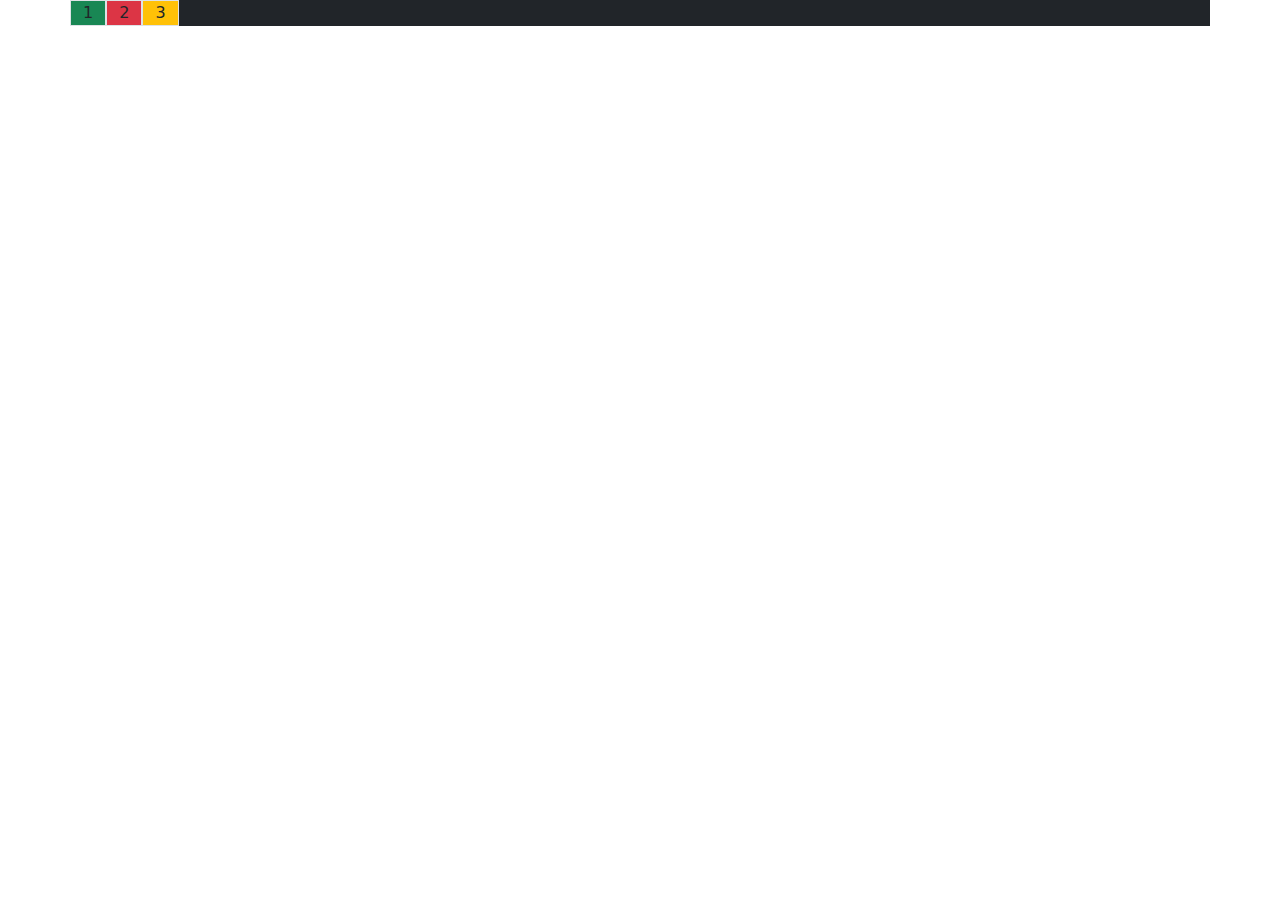
<file: bootstrap/index.html>
<!DOCTYPE html>
<html lang="en">
<head>
    <meta charset="UTF-8">
    <meta name="viewport" content="width=device-width, initial-scale=1.0">
    <title>bootstrap test</title>
    <link href="https://cdn.jsdelivr.net/npm/bootstrap@5.3.3/dist/css/bootstrap.min.css" rel="stylesheet" integrity="sha384-QWTKZyjpPEjISv5WaRU9OFeRpok6YctnYmDr5pNlyT2bRjXh0JMhjY6hW+ALEwIH" crossorigin="anonymous">
</head>
<body>
    <div class="container">
        <div class="row bg-dark">
            <div class="col-6 col-sm-auto border bg-success">1</div>
            <div class="col-auto border bg-danger">2</div>
            <div class="col-auto border bg-warning">3</div>
        </div>
    </div>

    <!--
            <div class="col-4 border">4</div>
            <div class="col-5 border">5</div>
            <div class="col-6 border">6</div>
            <div class="col-7 border">7</div>
            <div class="col-8 border">8</div>
            <div class="col-9 border">9</div>
            <div class="col-10 border">10</div>
            <div class="col-11 border">11</div>
            <div class="col-12 border">12</div>
    -->



    <script src="https://cdn.jsdelivr.net/npm/bootstrap@5.3.3/dist/js/bootstrap.bundle.min.js" integrity="sha384-YvpcrYf0tY3lHB60NNkmXc5s9fDVZLESaAA55NDzOxhy9GkcIdslK1eN7N6jIeHz" crossorigin="anonymous"></script>

</body>
</html>
</file>
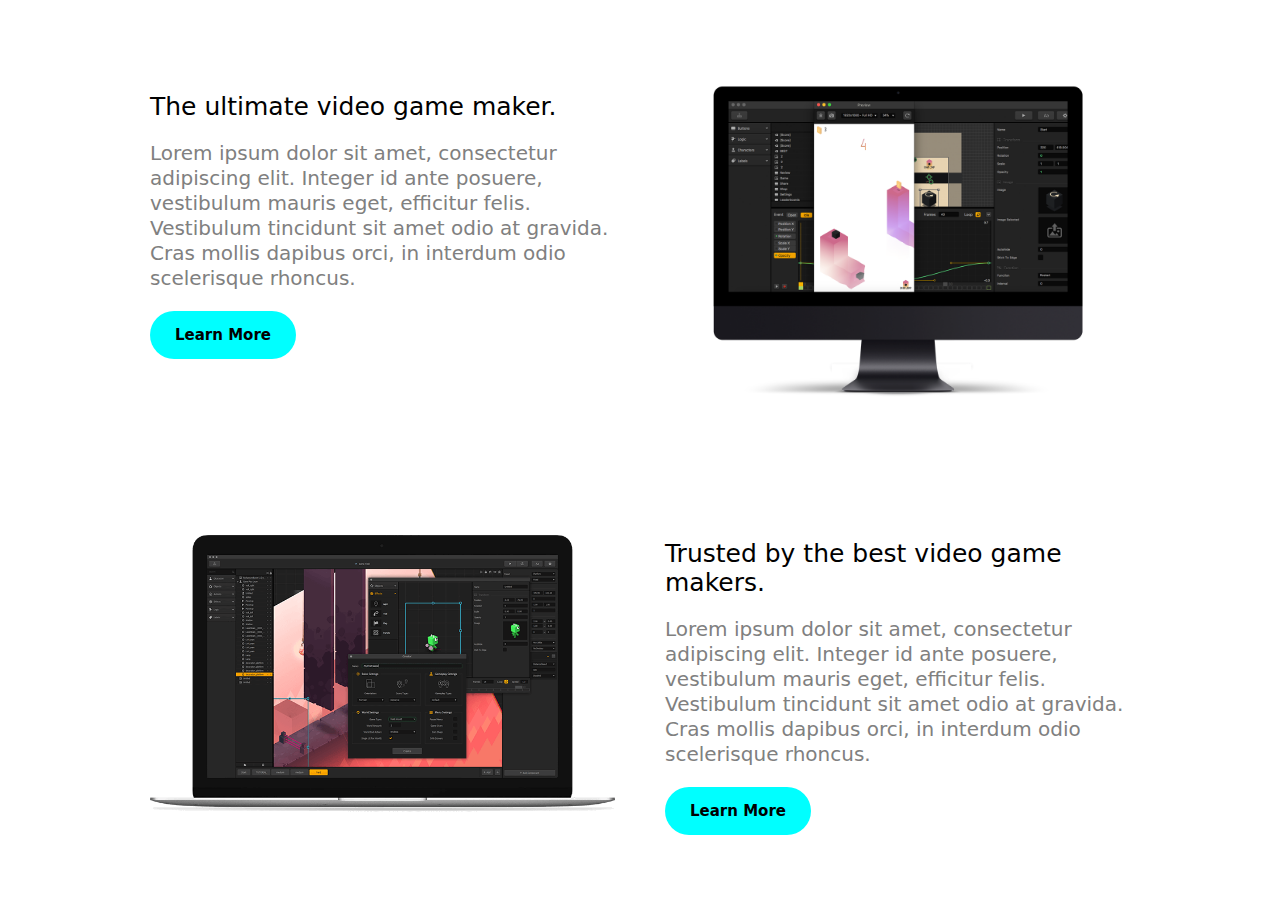
<file: ejercicio-de-clase#2/index.html>
<!DOCTYPE html>
<html lang="en">
<head>
    <meta charset="UTF-8">
    <meta name="viewport" content="width=device-width, initial-scale=1.0">
    <link rel="stylesheet" href="./css/index.css">
    <title>Opcion 6</title>
</head>
<body>
    
    <main class="main">

        <div class="main__card-container">

            <div class="main__img-container">
                <img class="main__img" src="./images/img1.png" alt="mac">
            </div>
            
            <div class="main__text-container">
                <h3 class="main__title">The ultimate video game maker.</h3>
                <p class="main_paragraph">Lorem ipsum dolor sit amet, consectetur adipiscing elit. Integer id ante posuere, vestibulum mauris eget, efficitur felis. Vestibulum tincidunt sit amet odio at gravida. Cras mollis dapibus orci, in interdum odio scelerisque rhoncus.</p>
                <button class="main__button">Learn More</button>
            </div>

        </div>

        <div class="main__card-container">
            <div class="main__img-container">
                <img class="main__img" src="./images/img2.png" alt="macbook">
            </div>

            <div class="main__text-container">
                <h3 class="main__title">Trusted by the best video game makers.</h3>
                <p class="main_paragraph">Lorem ipsum dolor sit amet, consectetur adipiscing elit. Integer id ante posuere, vestibulum mauris eget, efficitur felis. Vestibulum tincidunt sit amet odio at gravida. Cras mollis dapibus orci, in interdum odio scelerisque rhoncus.</p>
                <button class="main__button">Learn More</button>
            </div>

        </div>
    </main>

</body>
</html>
</file>
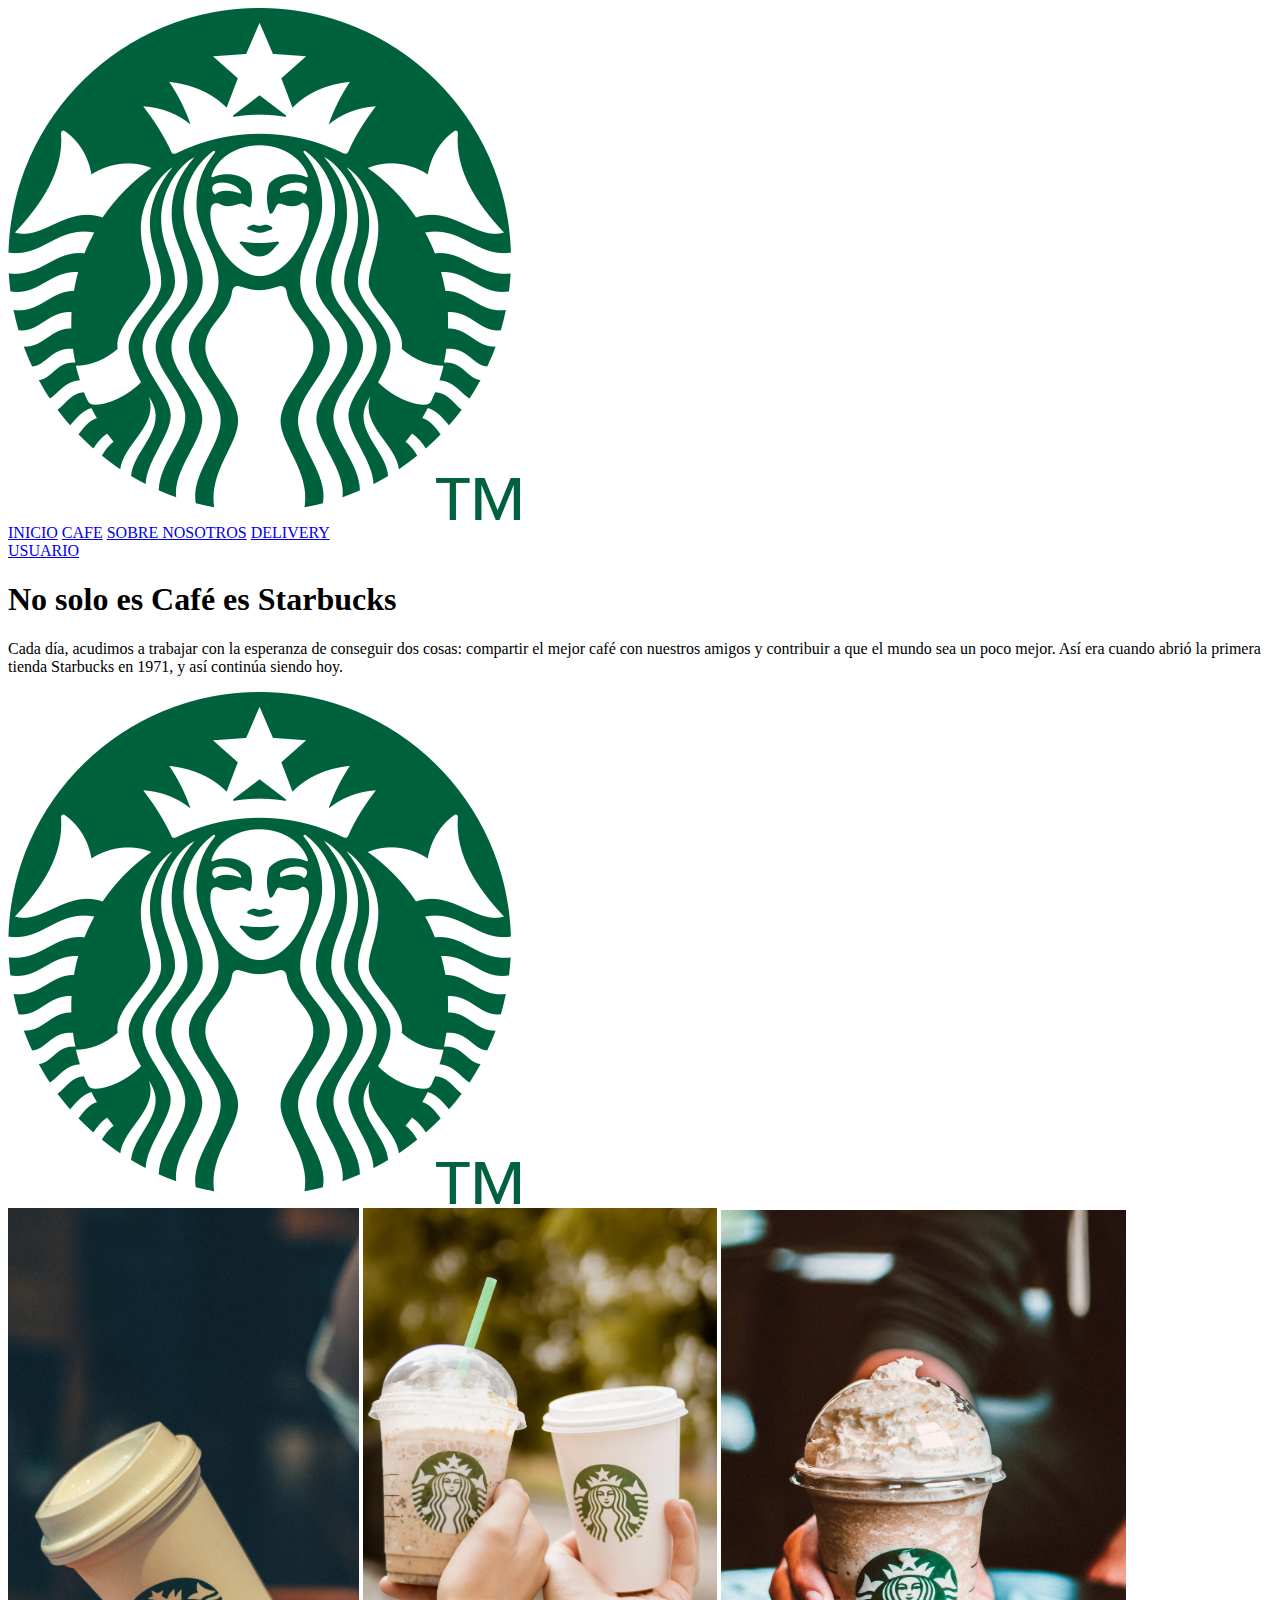
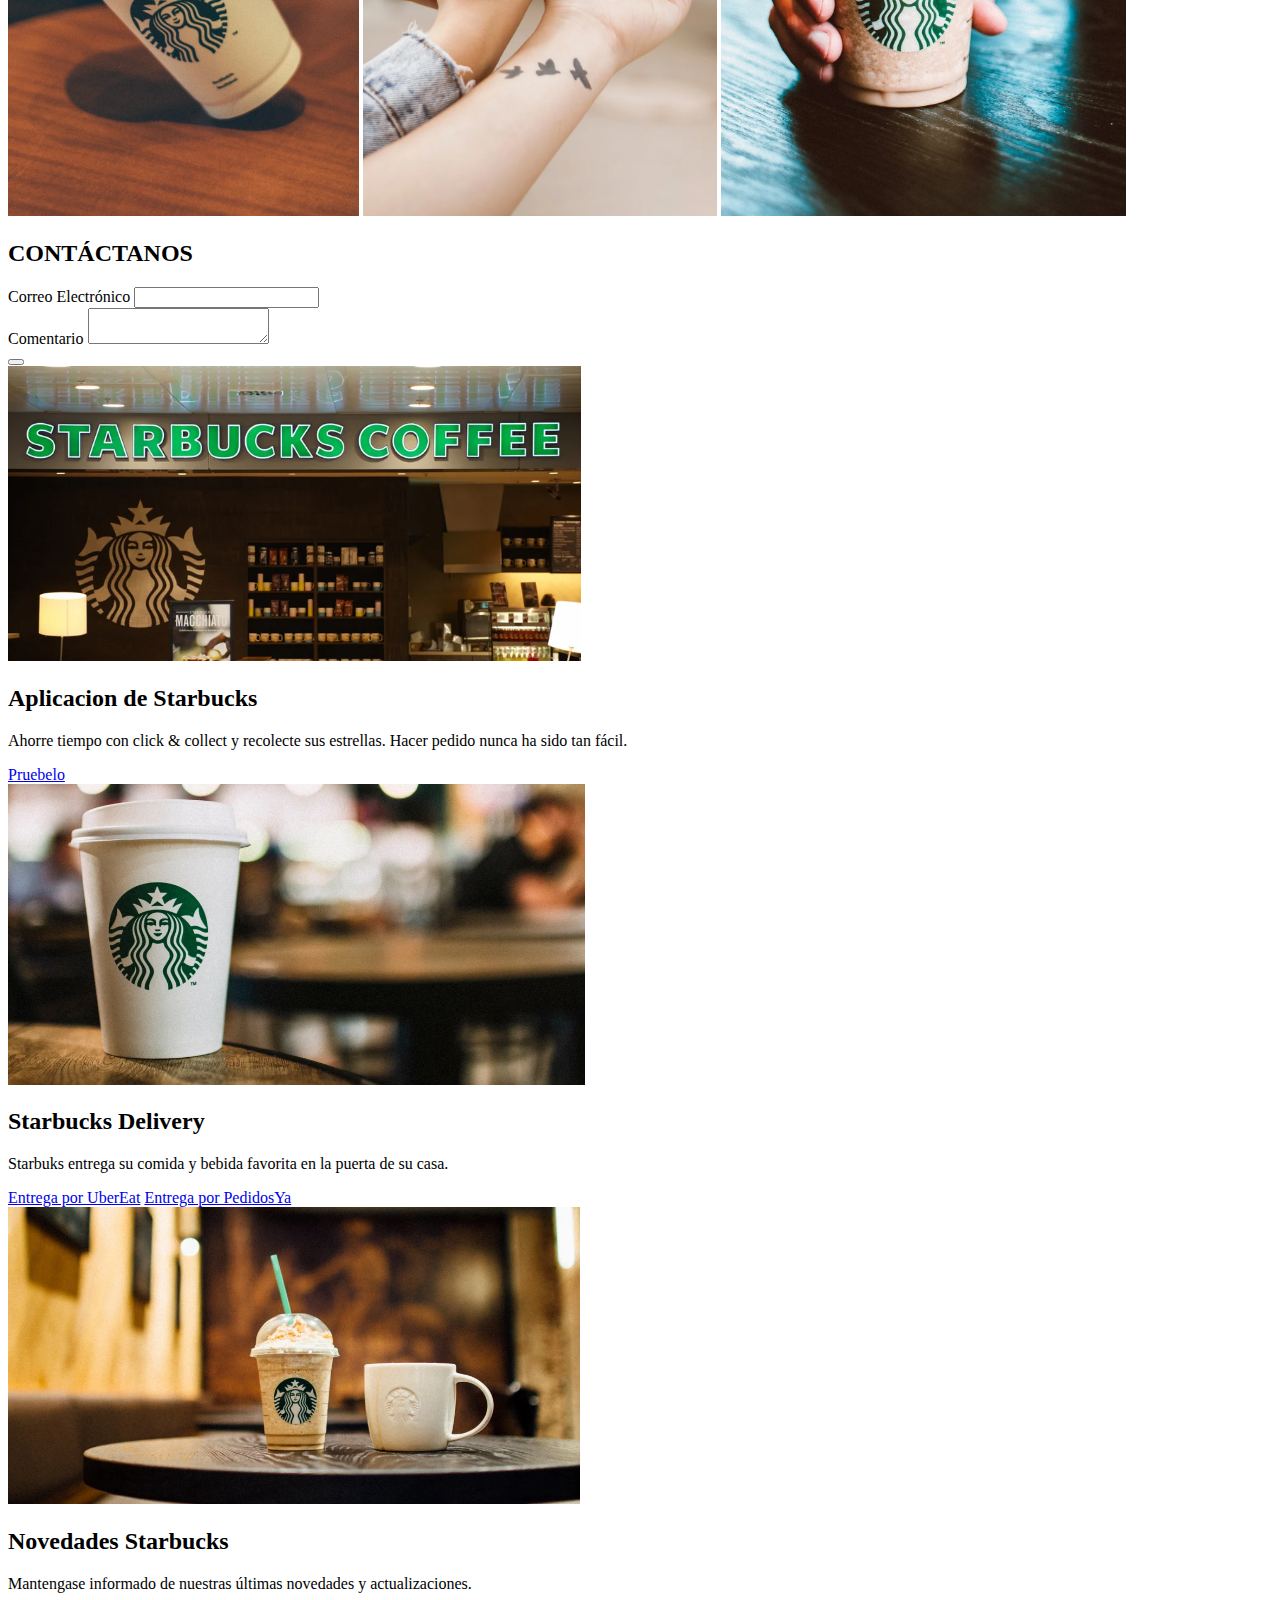
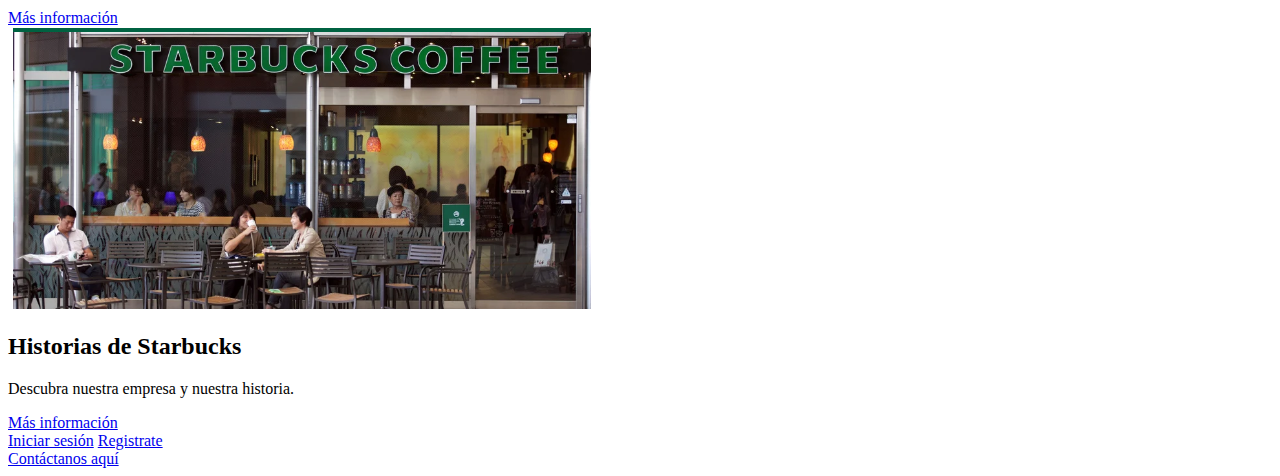
<file: starbucks_1/index.html>
<!DOCTYPE html>
<html lang="en">
<head>
    <meta charset="UTF-8">
    <meta name="viewport" content="width=device-width, initial-scale=1.0">
    <meta name="author" content="Andrea Benitez">
    <title>Starbucks</title>
</head>
<body>
    <!--HEADER BLOCK-->
    <header class="header">

        <div class="header__container-img">
            <img class="header__logo" src="./images/logo.png" alt="logo">
        </div>

        <div class="header__container-links">
            <a class="header__link" href="#">INICIO</a>
            <a class="header__link" href="#">CAFE</a>
            <a class="header__link" href="#">SOBRE NOSOTROS</a>
            <a class="header__link" href="#">DELIVERY</a>
        </div>

        <div class="header__container-user">
            <a class="header__user-link" href="#">USUARIO</a>
        </div>

    </header>

    <!--MAIN BLOCK-->
    <main class="main">

        <div class="main__container-text">
            <h1 class="main__title">No solo es Café es <span id="title_green-letter">Starbucks</span></h1>
            <p class="main__paragraph"> Cada día, acudimos a trabajar con la esperanza de conseguir dos cosas: compartir el mejor café con nuestros amigos y contribuir a que el mundo sea un poco mejor. Así era cuando abrió la primera tienda Starbucks en 1971, y así continúa siendo hoy. </p>
        </div>

        <div class="main__container-img">
            <img class="main__logo" src="./images/logo.png" alt="logo">
        </div>

    </main>
    
    <!--GALLERY BLOCK-->
    <section class="gallery">
        <img class="gallery__img" src="./images/gallery-1.png" alt="img1">
        <img class="gallery__img" src="./images/gallery-2.png" alt="img2">
        <img class="gallery__img" src="./images/gallery-3.png" alt="img3">
    </section>


    <!--CONTACT BLOCK-->
    <section class="contactus">
        <h2 class="contactus_title">CONTÁCTANOS</h2>
        <form class="contactus_form">
            <div class="contactus_container-inputs">
                <label class="contactus_label">Correo Electrónico</label>
                <input class="contactus_input" type="email" required>
            </div>
            <div class="contactus_container-coment"> 
                <label class="contactus_label">Comentario</label>
                <textarea class="contactus_textarea" required></textarea>
            </div>

            <button class="contactus_button" type="submit"></button>
        </form>
    </section>


    <!--CARDS BLOCK-->
    <section id="cards">

        <article class="cards__article">

            <img class="cards__img" src="./images/card-1.png" alt="card1">
            <h2 class="cards__title">Aplicacion de Starbucks</h2>
            <p class="cards__paragraph">Ahorre tiempo con click & collect y recolecte sus estrellas.
                Hacer pedido nunca ha sido tan fácil.</p>
            <a class="cards__link" href="#">Pruebelo</a>

        </article>
        
        <article class="cards__article">
            <img class="cards__img" src="./images/card-2.png" alt="card2">
            <h2 class="cards__title">Starbucks Delivery</h2>
            <p class="cards__paragraph">Starbuks entrega su comida y bebida favorita en la puerta de su casa.</p>
            <a class="cards__link" href="#">Entrega por UberEat</a>
            <a class="cards__link" href="#">Entrega por PedidosYa</a>
        </article>

        <article class="cards__article">
            <img class="cards__img" src="./images/card-3.png" alt="card3">
            <h2 class="cards__title">Novedades Starbucks</h2>
            <p class="cards__paragraph">Mantengase informado de nuestras últimas novedades y actualizaciones.</p>
            <a class="cards__link" href="#">Más información</a>
        </article>

        <article class="cards__article">
            <img class="cards__img" src="./images/card-4.png" alt="card4">
            <h2 class="cards__title">Historias de Starbucks</h2>
            <p class="cards__paragraph">Descubra nuestra empresa y nuestra historia.</p>
            <a class="cards__link" href="#">Más información</a>
        </article>
    </section>

    <!--FOOTER BLOCK-->
    <footer class="footer">

        <div class="footer__container-loginup">
            <a class="footer__link" href="#">Iniciar sesión</a>
            <a class="footer__link" href="#">Registrate</a>
        </div>

        <div class="footer__container-icons">
            <a class="footer__link_icon" href="#"></a>
            <a class="footer__link_icon" href="#"></a>
            <a class="footer__link_icon" href="#"></a>
        </div>

        <div class="footer__container-contact">
            <a class="footer__link_contact" href="#">Contáctanos aquí</a>
        </div>
    </footer>
    
</body>
</html>
</file>
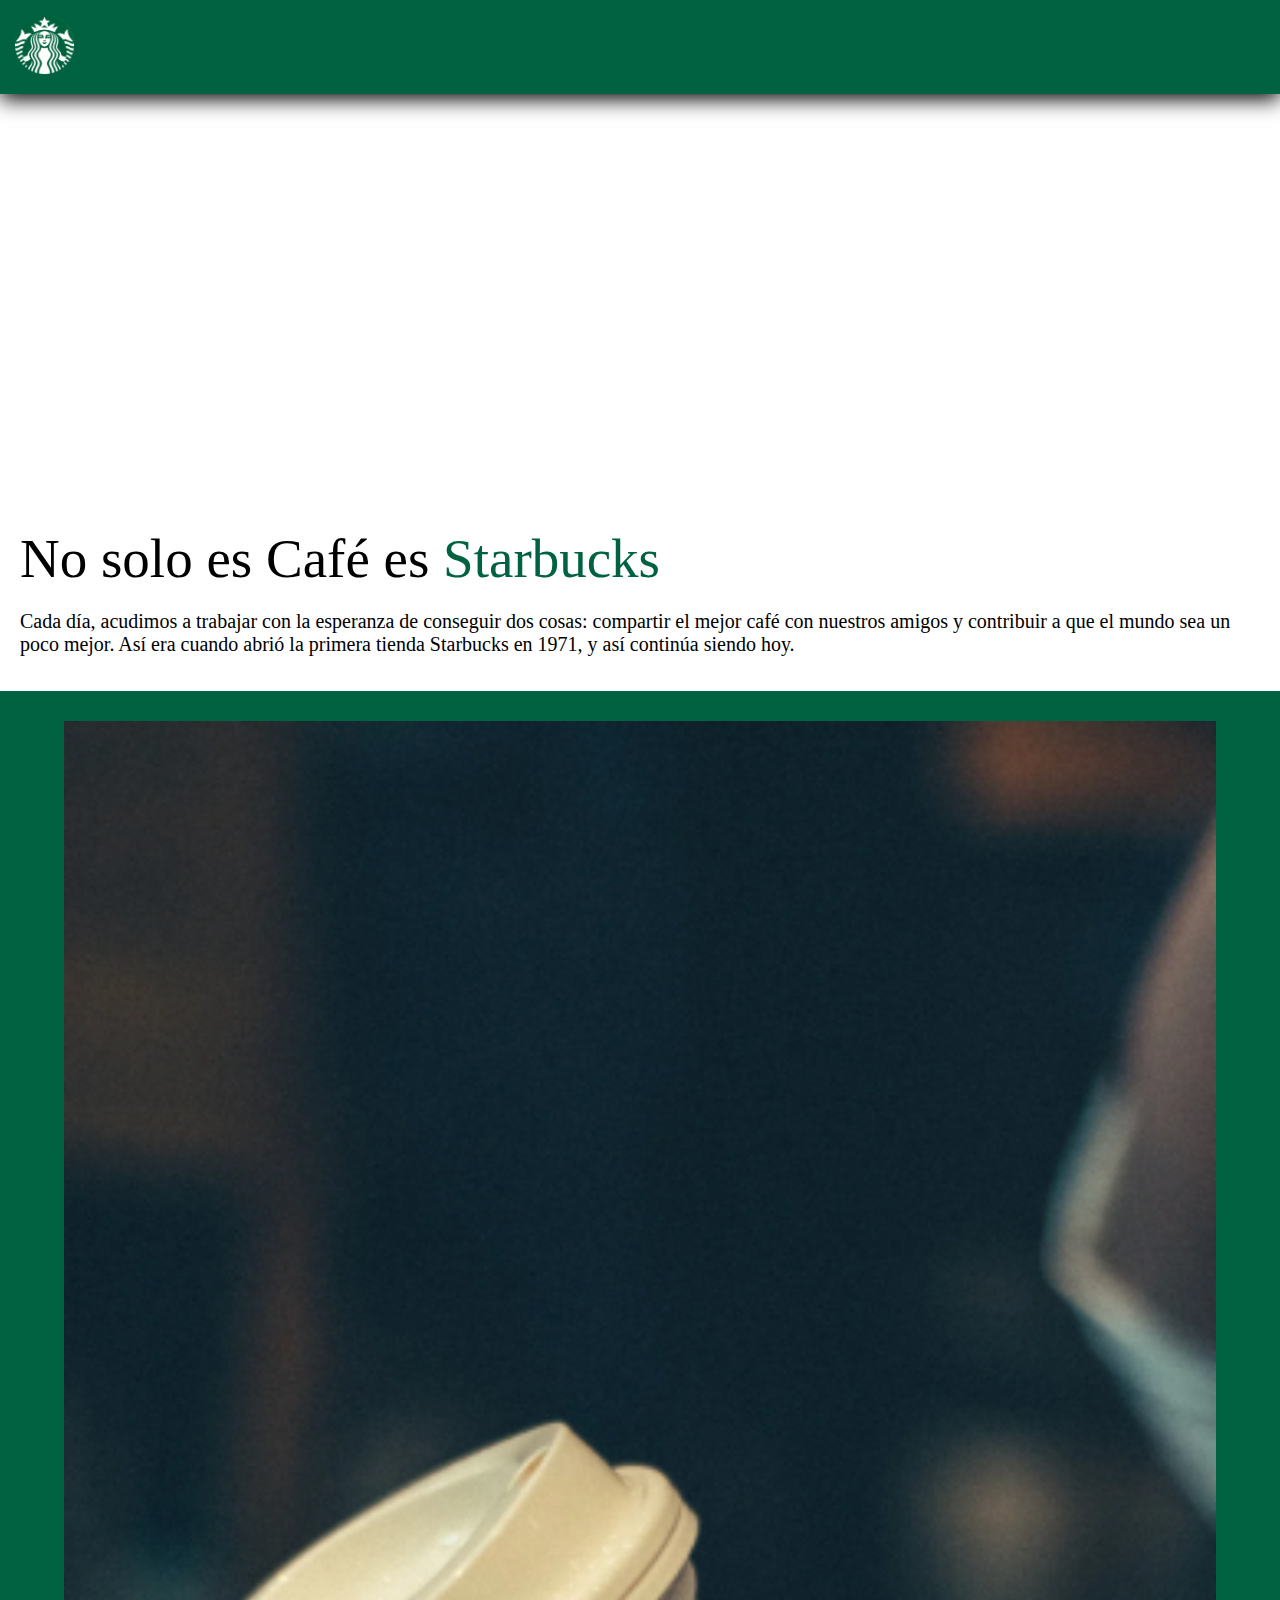
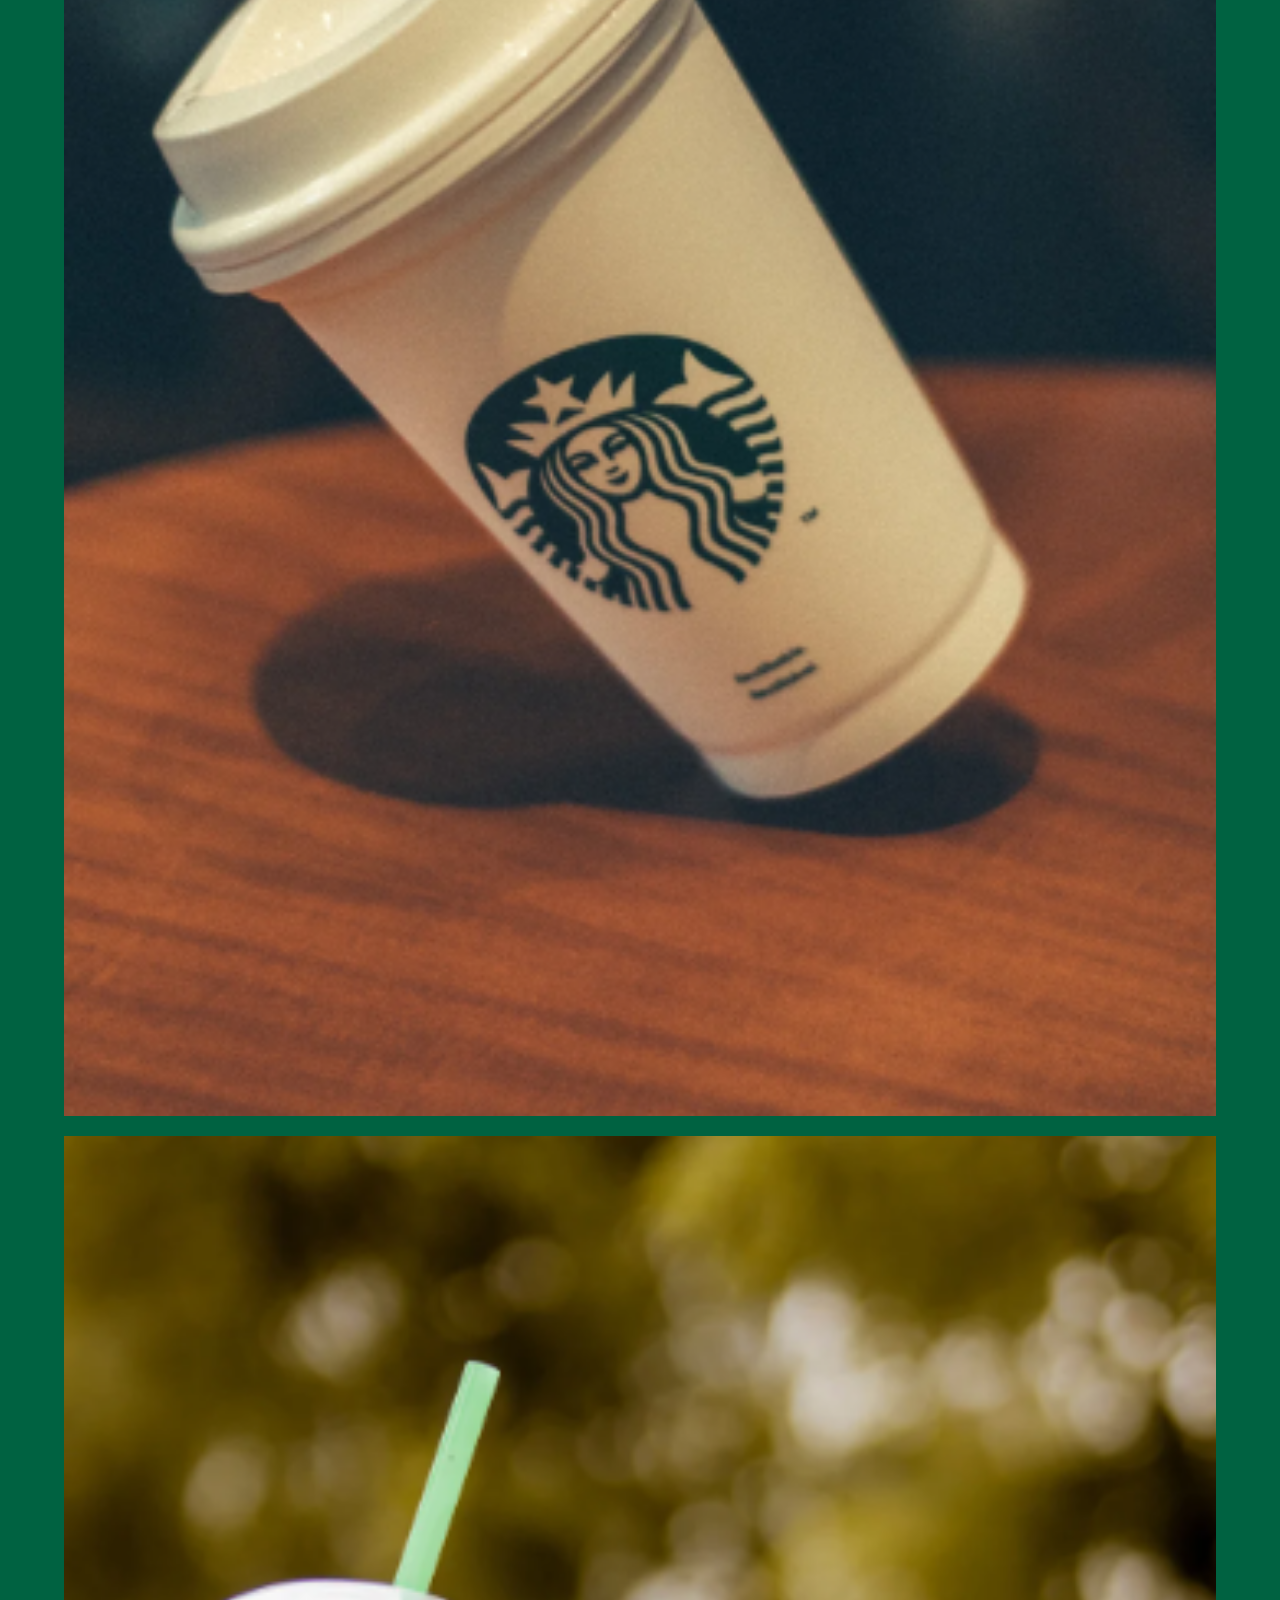
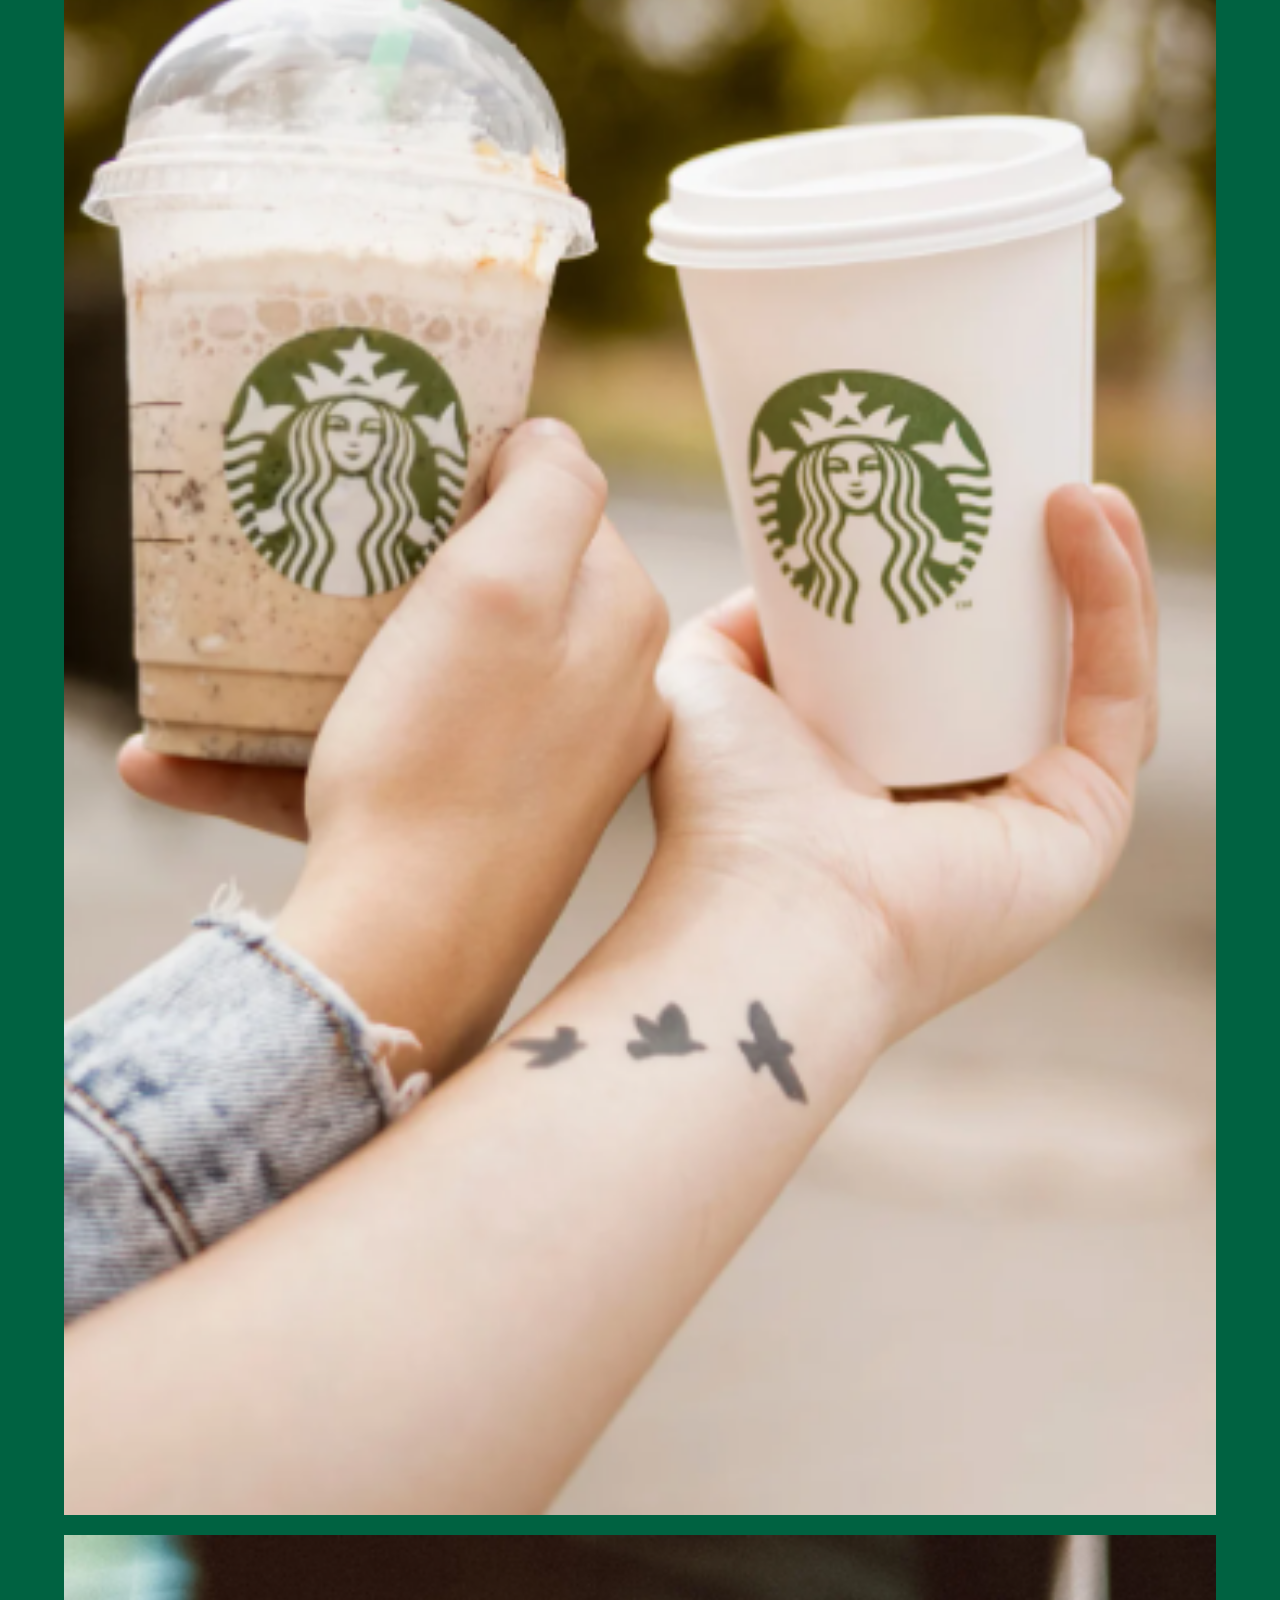
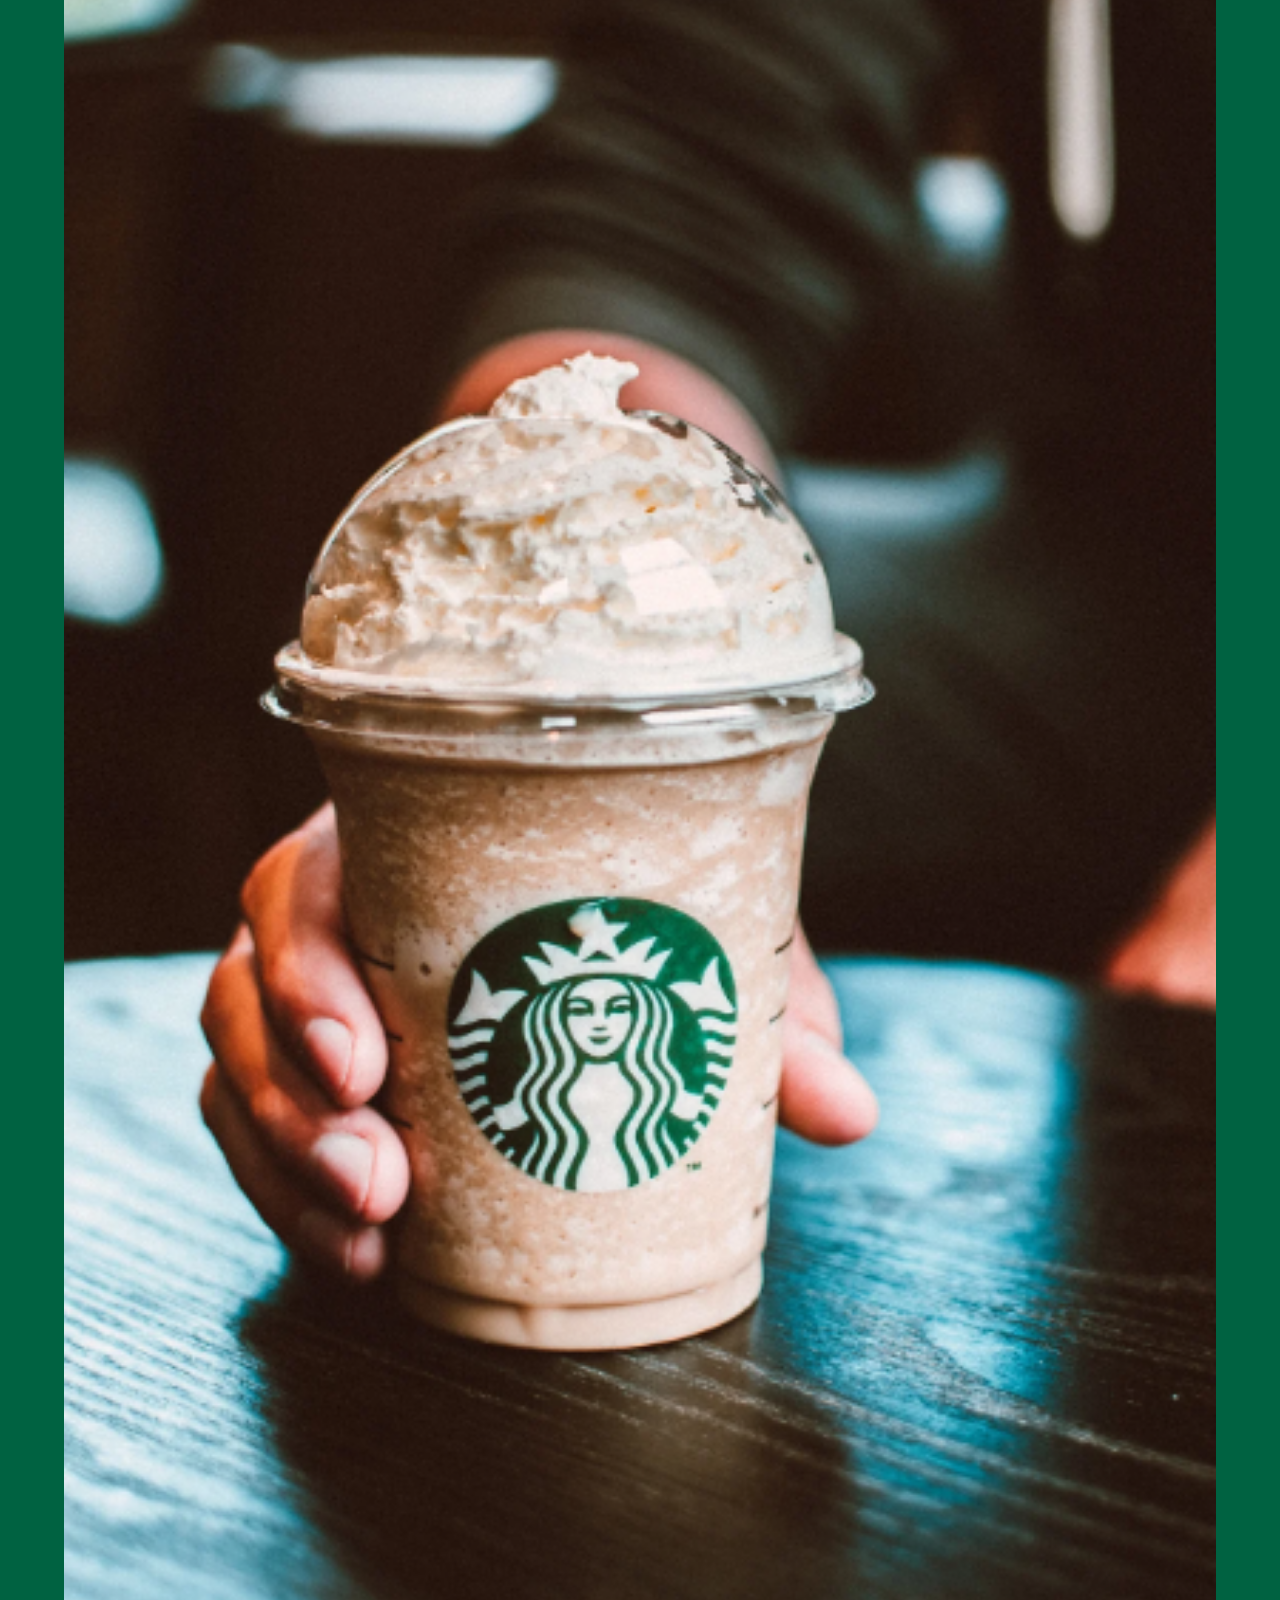
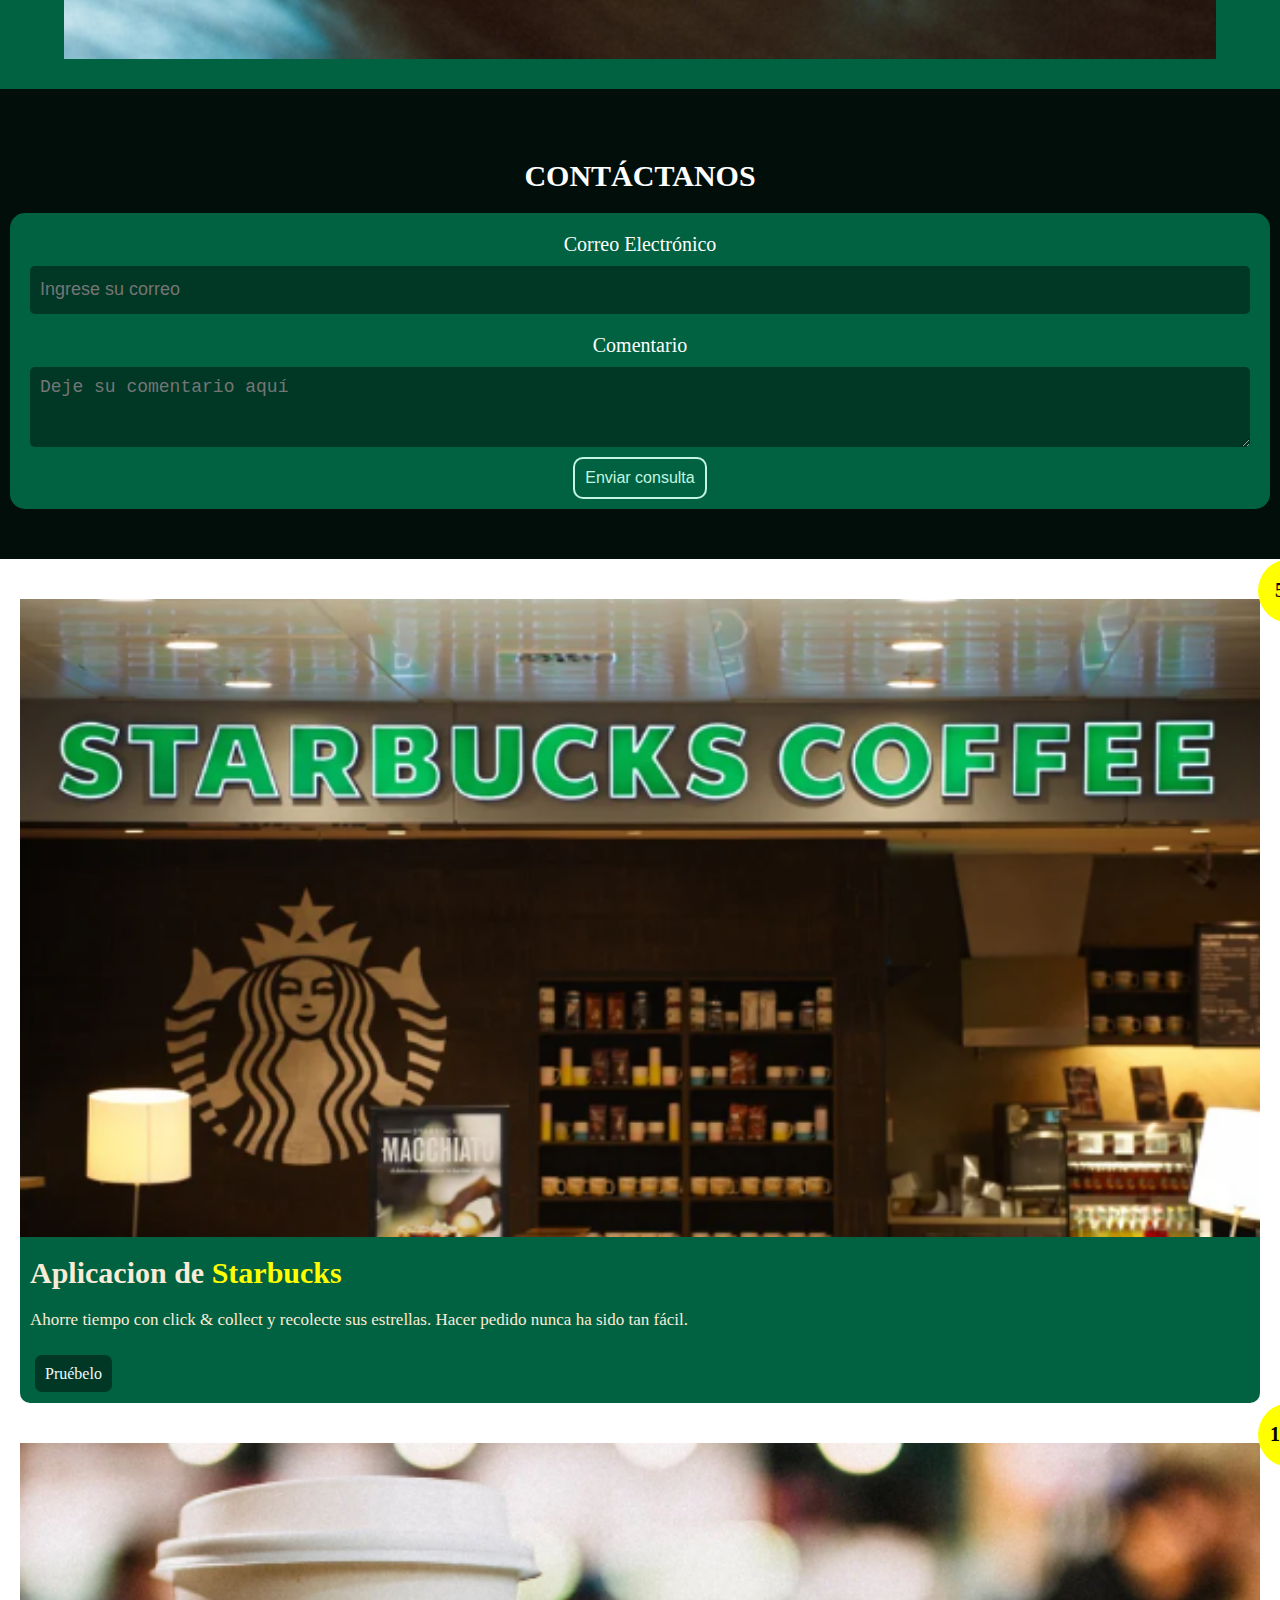
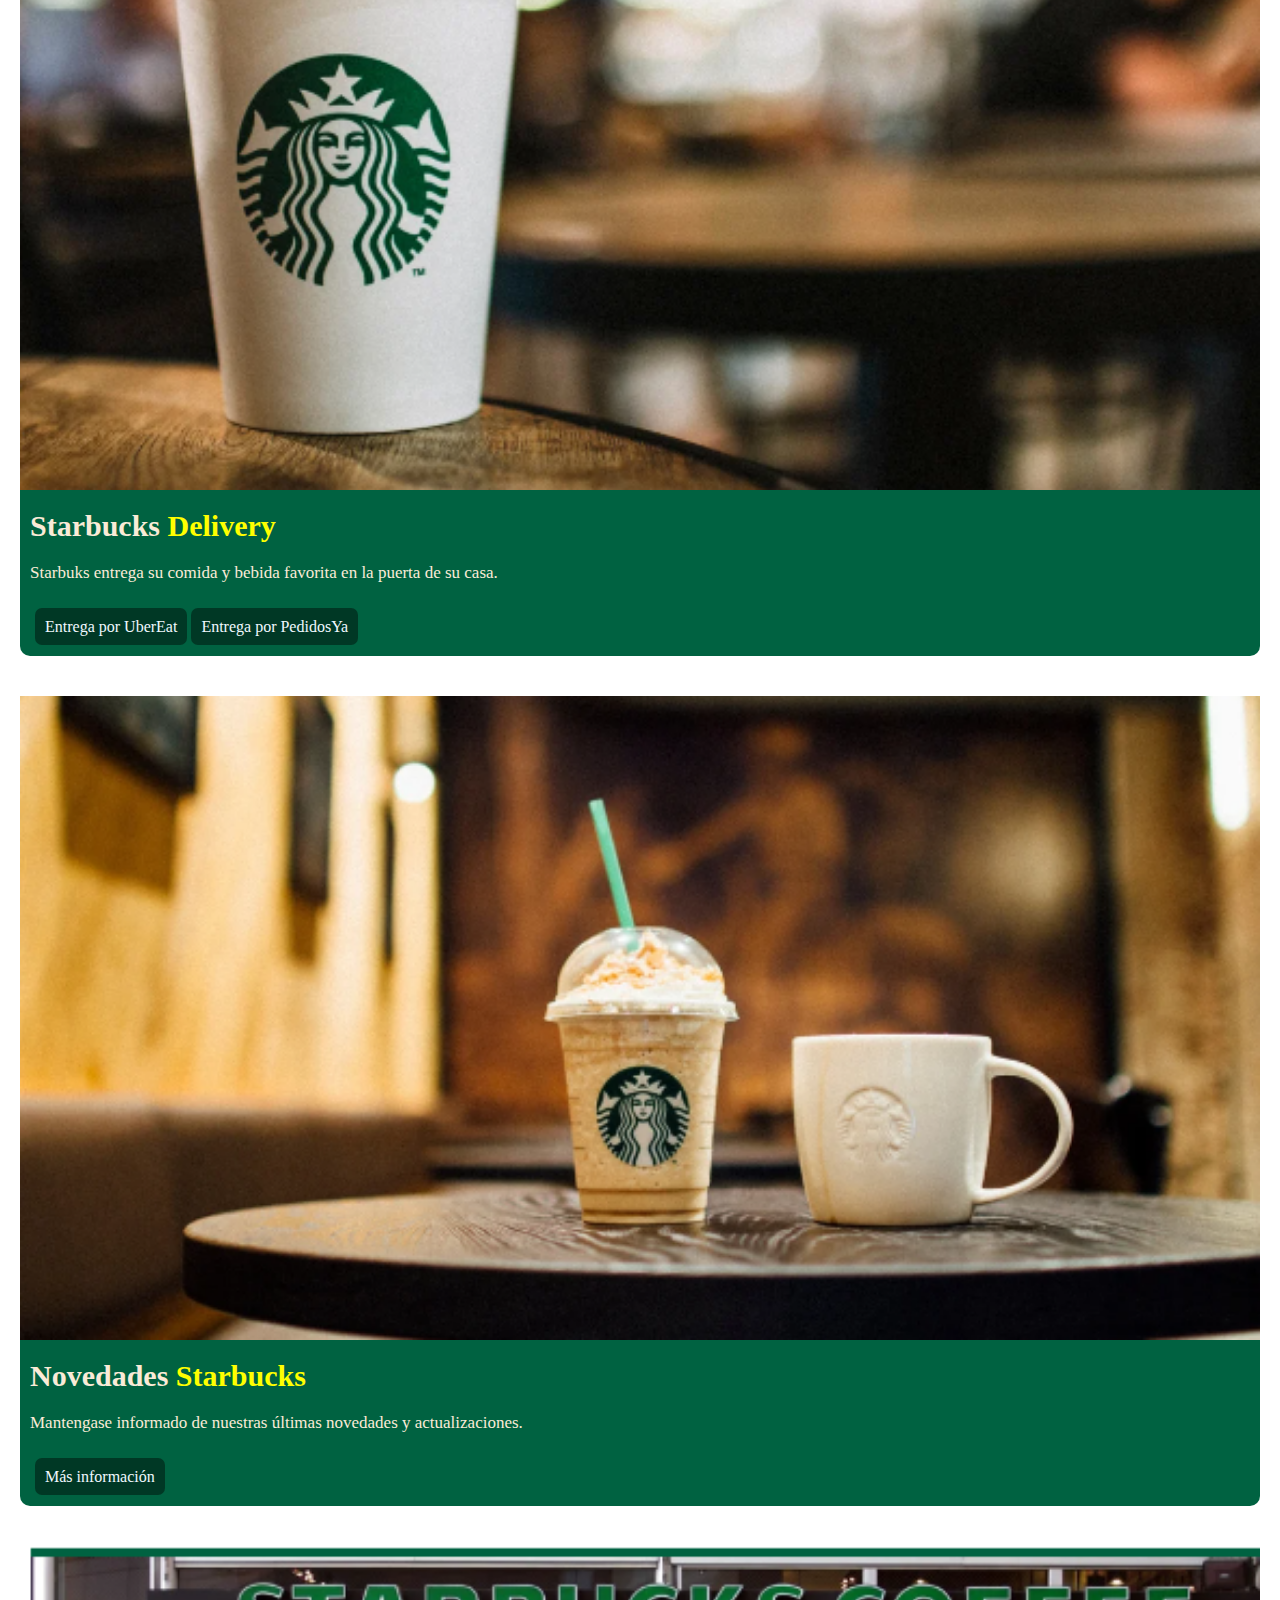
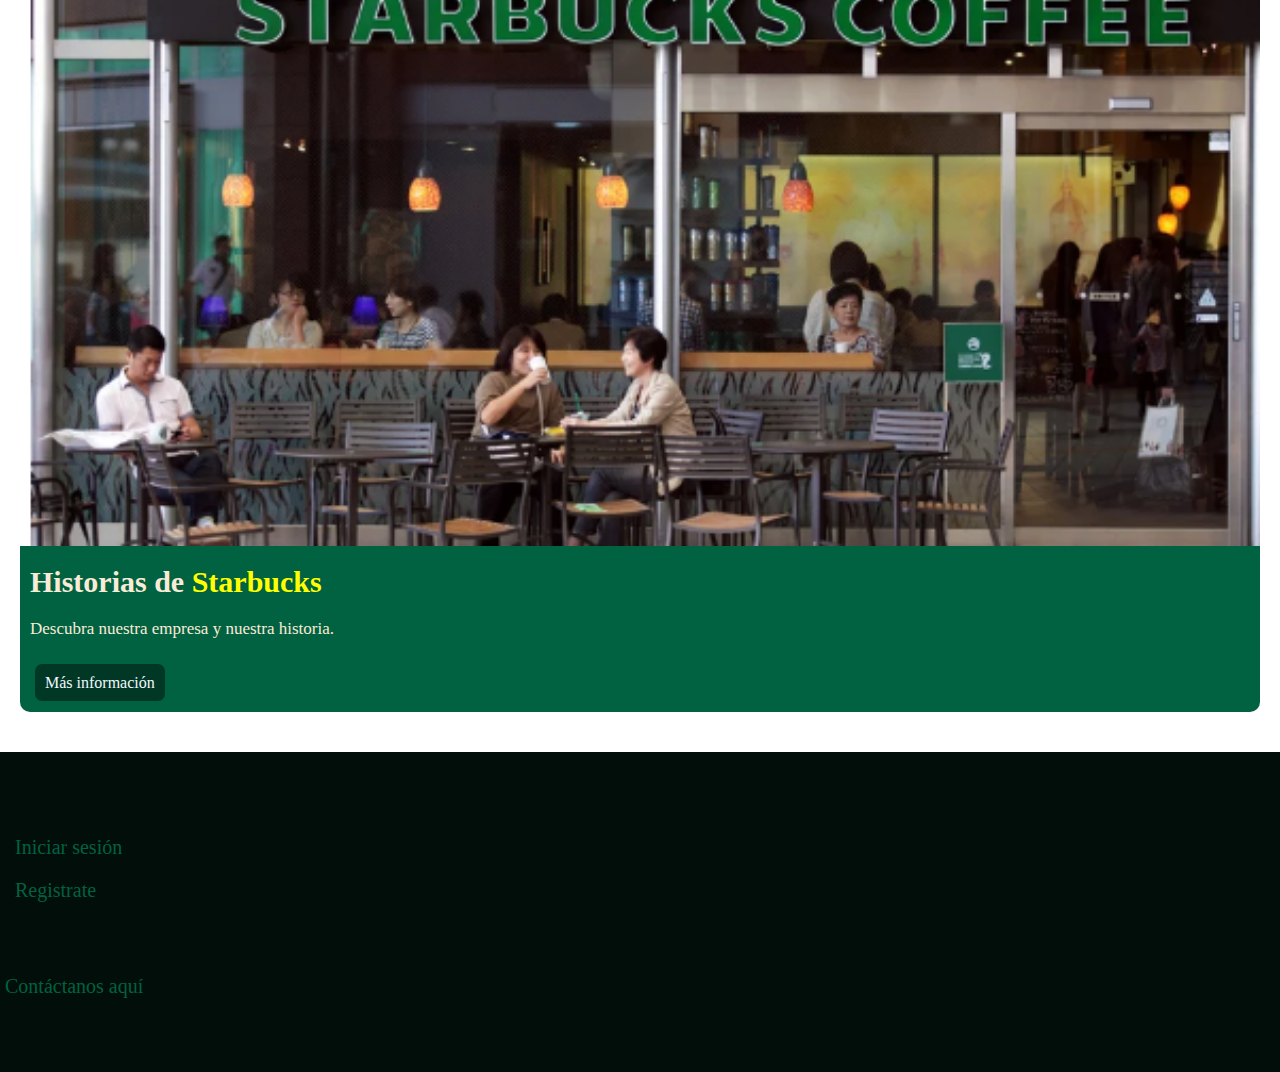
<file: starbucks_2-3/index.html>
<!DOCTYPE html>
<html lang="en">
<head>
    <meta charset="UTF-8">
    <meta name="viewport" content="width=device-width, initial-scale=1.0">
    <meta name="author" content="Andrea Benitez">
    <link rel="stylesheet" href="./css/index.css">
    <title>Starbucks</title>
</head>
<body>
    <!--HEADER BLOCK-->
    <header class="header">
        <div class="header__container-img">
            <img class="header__logo" src="./images/logo.png" alt="logo">
        </div>
        <div class="header__container-links">
            <a class="header__link" href="#">INICIO</a>
            <a class="header__link" href="#">CAFE</a>
            <a class="header__link" href="#">SOBRE NOSOTROS</a>
            <a class="header__link" href="#">DELIVERY</a>
        </div>
        <div class="header__container-user">
            <a class="header__user-link" href="#">USUARIO</a>
        </div>
        <div class="header__container-list">
            <i class="bi bi-list"></i>
        </div>
    </header>

    <!--MAIN BLOCK-->
    <main class="main">
        <div class="main__container-text">
            <h1 class="main__title">No solo es Café es <span id="green-letter">Starbucks</span></h1>
            <p class="main__paragraph"> Cada día, acudimos a trabajar con la esperanza de conseguir dos cosas: compartir el mejor café con nuestros amigos y contribuir a que el mundo sea un poco mejor. Así era cuando abrió la primera tienda Starbucks en 1971, y así continúa siendo hoy. </p>
        </div>
        <div class="main__container-img">
            <img class="main__logo" src="./images/logo.png" alt="logo">
        </div>
    </main>

    <!--GALLERY BLOCK-->
    <section class="gallery">
        <img class="gallery__img" id="img1" src="./images/gallery-1.png" alt="img1">
        <img class="gallery__img" src="./images/gallery-2.png" alt="img2">
        <img class="gallery__img" id="img3" src="./images/gallery-3.png" alt="img3">
    </section>

    <!--CONTACT BLOCK-->
    <section class="contactus">
        <h2 class="contactus__title">CONTÁCTANOS</h2>
        <form class="contactus__form">
            <div class="contactus__container-inputs">
                <label class="contactus__label">Correo Electrónico</label>
                <input class="contactus__input" placeholder="Ingrese su correo" type="email" required>
            </div>
            <div class="contactus__container-comment"> 
                <label class="contactus__label">Comentario</label>
                <textarea class="contactus__textarea" placeholder="Deje su comentario aquí" required></textarea>
            </div>

            <button class="contactus__button" type="submit">Enviar consulta</button>
        </form>
    </section>

    <!--CARDS BLOCK-->
    <section class="cards">
        <article class="cards__article">
            <div class="cards__porcent">5%</div>
            <div class="img__container">
                <img class="cards__img" src="./images/card-1.png" alt="card1">
            </div>
            <div class="text__container">
                <h2 class="cards__title">Aplicacion de <span class="yellow-letter">Starbucks</span></h2>
                <p class="cards__paragraph">Ahorre tiempo con click & collect y recolecte sus estrellas.
                    Hacer pedido nunca ha sido tan fácil.</p>
            </div>
            <div class="btn__container">
                <a class="cards__btn" href="#">Pruébelo</a>
            </div>
        </article>
        
        <article class="cards__article">
            <div class="cards__porcent">10%</div>
            <div class="img__container">
                <img class="cards__img" src="./images/card-2.png" alt="card2">
            </div>
            <div class="text__container">
                <h2 class="cards__title">Starbucks <span class="yellow-letter">Delivery</span></h2>
                <p class="cards__paragraph">Starbuks entrega su comida y bebida favorita en la puerta de su casa.</p>
            </div>
            <div class="btn__container">
                <a class="cards__btn" href="#">Entrega por UberEat</a>
                <a class="cards__btn" href="#">Entrega por PedidosYa</a>
            </div>
        </article>

        <article class="cards__article">
            <div class="img__container">
                <img class="cards__img" src="./images/card-3.png" alt="card3">
            </div>
            <div class="text__container">
                <h2 class="cards__title">Novedades <span class="yellow-letter">Starbucks</span></h2>
                <p class="cards__paragraph">Mantengase informado de nuestras últimas novedades y actualizaciones.</p>
            </div>
            <div class="btn__container">
                <a class="cards__btn" href="#">Más información</a>
            </div>
        </article>

        <article class="cards__article">
            <div class="img__container">
                <img class="cards__img" src="./images/card-4.png" alt="card4">
            </div>
            <div class="text__container">
                <h2 class="cards__title">Historias de <span class="yellow-letter">Starbucks</span></h2>
                <p class="cards__paragraph">Descubra nuestra empresa y nuestra historia.</p>
            </div>
            <div class="btn__container">
                <a class="cards__btn" href="#">Más información</a>
            </div>
        </article>
    </section>
    
    
    <!--FOOTER BLOCK-->
    <footer class="footer">

        <div class="footer__container-loginup">
            <a class="footer__link" href="#">Iniciar sesión</a>
            <a class="footer__link" href="#">Registrate</a>
        </div>

        <div class="footer__container-icons">
            <i class="bi bi-whatsapp"></i>
            <i class="bi bi-facebook"></i>
            <i class="bi bi-twitter"></i>
        </div>

        <div class="footer__container-contact">
            <a class="footer__link" href="#">Contáctanos aquí</a>
        </div>
        
    </footer>

    
</body>
</html>
</file>
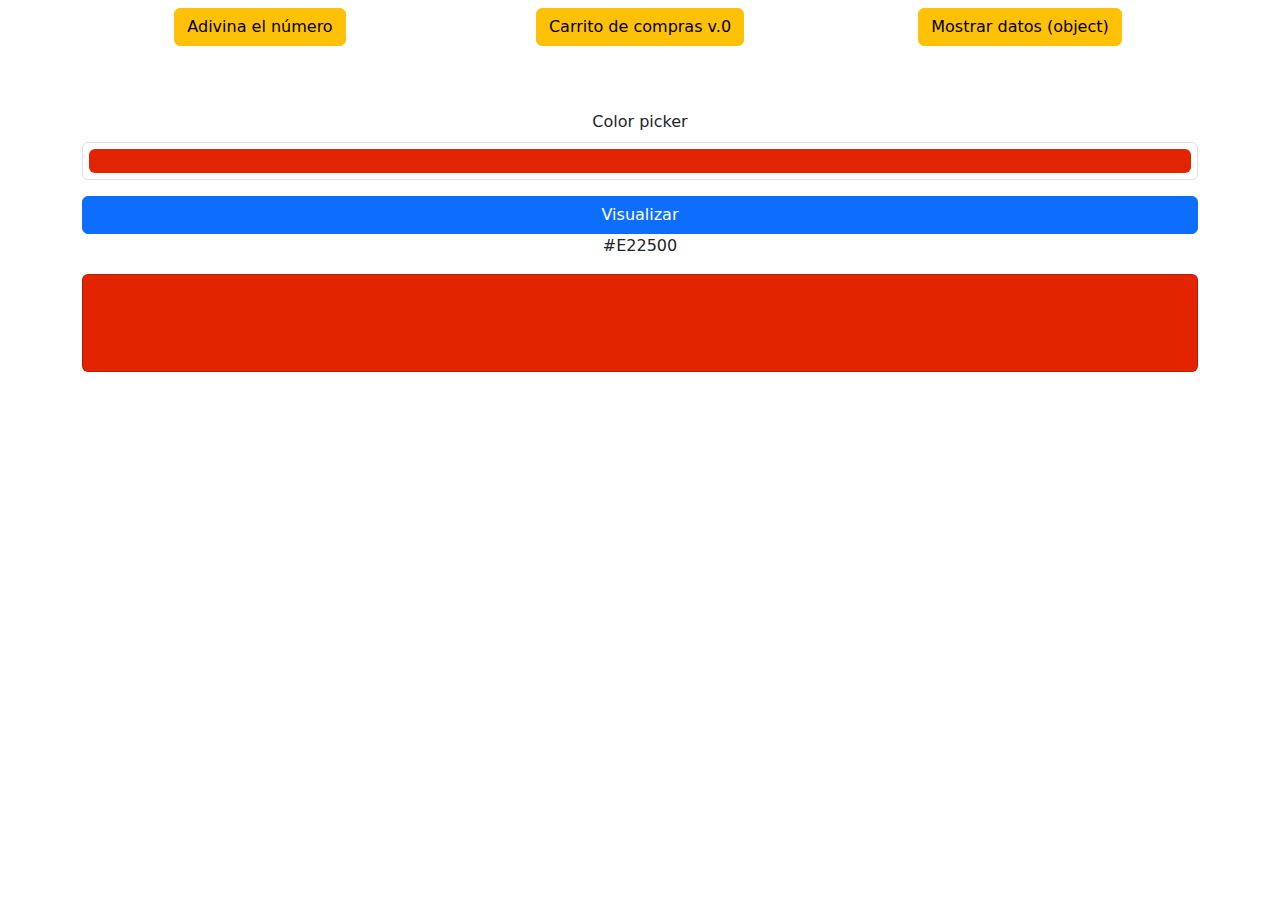
<file: JS-excersises/prueba.html>
<!DOCTYPE html>
<html lang="en">
<head>
    <meta charset="UTF-8">
    <meta name="viewport" content="width=device-width, initial-scale=1.0">
    <link href="https://cdn.jsdelivr.net/npm/bootstrap@5.3.3/dist/css/bootstrap.min.css" rel="stylesheet" integrity="sha384-QWTKZyjpPEjISv5WaRU9OFeRpok6YctnYmDr5pNlyT2bRjXh0JMhjY6hW+ALEwIH" crossorigin="anonymous">
    <script src="adivina_num.js"></script>
    <script src="carrito.js"></script>
    <script src="objeto.js"></script>
    <script src="pick_color.js"></script>
    <title>Prueba con JS</title>
</head>
<body>
    
    <div class="container text-center">
        <div class="row">
            <div class="col">
                <!--boton de adivinar el numero-->
                <button class="btn btn-warning mt-2" onclick="adivinaNum()">
                    Adivina el número
                </button>
                <p id="resultado"></p>
                <!--
                como le hago para que el mensaje de 'resultado'
                aparezca abajo del boton? porq me aparece en el medio
                de la pagina y no quiero eso.
                -->
            </div>
            <div class="col">
                <!--boton de carrito de compras-->
                <button class="btn btn-warning mt-2" onclick="comprar()">Carrito de compras v.0</button>
                <p id="lista"></p>
            </div>
            <div class="col">
                <!--objetos-->
                <button class="btn btn-warning mt-2" onclick="datos()">Mostrar datos (object)</button>
                <p id="datos"></p>
            </div>
        </div>
      </div>
    
    <!--pick color-->
    <div class="container mt-5 text-center">
        <label class="form-label">Color picker</label>
        <input type="color" value="#e22500" title="Seleccione un color"
        id="inputColor" class="form-control form-control-color mb-3 w-100">
        <button id="boton" class="btn btn-primary w-100">
            Visualizar
        </button>
        <p id="textoHexa" class="text-center">#E22500</p>
        <div id="cardColor" class="card text-center p-5" style="background-color: #e22500;"></div>
    </div>
    <!--
    no me anda el pick color, me da el siguiente error
    'Uncaught TypeError: boton is null
    <anonymous> http://127.0.0.1:5500/pick_color.js:6'
    -->





    <script src="https://cdn.jsdelivr.net/npm/bootstrap@5.3.3/dist/js/bootstrap.bundle.min.js" integrity="sha384-YvpcrYf0tY3lHB60NNkmXc5s9fDVZLESaAA55NDzOxhy9GkcIdslK1eN7N6jIeHz" crossorigin="anonymous"></script>
</body>
</html>
</file>
<file: ejercicio-de-clase#2/css/index.css>
*{
    padding: 0;
    margin: 0;
    box-sizing: border-box;
    font-family:system-ui, -apple-system, BlinkMacSystemFont, 'Segoe UI', Roboto, Oxygen, Ubuntu, Cantarell, 'Open Sans', 'Helvetica Neue', sans-serif ;
}


img {
    width: 100%;
}

.main{
    width: 100%;
    margin: 0 auto;
    max-width: 1300px;
    display: flex;
    flex-direction: column;
    gap: 100px;
    padding: 16px;
}

.main__card-container{
    max-width: 566px;
    margin: 0px auto;
}

.main__title{
    font-size: 25px;
    font-weight: normal;
}

.main_paragraph{
    margin: 20px 0px;
    font-size: 20px;
    color: gray;
    line-height: 25px;
}

.main__button{
    border: none;
    border-radius:50px ;
    padding: 15px 25px;
    background-color: aqua;
    transition: .3s;
    font-weight: bold;
    font-size: 15px;
}

.main__button:hover{
    color: white;
    transform: scale(1.05);
}

@media screen and (min-width:768px){

    .main__card-container{
        max-width: 710px;
        display: flex;
        gap: 50px;
        align-items:center;
    }

    .main__card-container:nth-child(1){
        flex-direction: row-reverse;
    }

    .main__img-container{
        width: 50%;
    }
    .main__text-container{
        width: 50%;
    }
    
}

@media screen and (min-width:992px){
    .main__card-container{
        max-width: 980px;
    }
}
</file>
<file: starbucks_2-3/css/index.css>
*{
    padding: 0;
    margin: 0;
    box-sizing: border-box;
}

a {
    text-decoration: none;
}



/*
------------------------------------------------------------------------
HEADER
------------------------------------------------------------------------
*/

.header{
    background-color: #006241;
    align-items: center;
    top: 0;
    width: 100%;
    display: flex;
    justify-content: space-between;
    padding: 10px;
    box-shadow: 0px 5px 20px #000000;
    position: fixed;
    z-index: 100;
}

/*contenedor logo*/
.header .header__container-img {
    padding: 5px;
}

/*logo*/
.header .header__container-img .header__logo {
    width: 60px;
}

/*contenedor opciones*/
.header__container-links, .header__container-user{
    display: none;
}

.header__container-list{
    display: block;
    font-size: 40px;
    color: antiquewhite;
}

/*link de las opciones*/
.header .header__container-links .header__link{
    color: aliceblue;
    padding: 10px;
    font-size: 20px;
    font-weight: bold;
}

.header .header__container-links .header__link:hover{
    color: burlywood;
}
/*contenedor usuario*/

.header .header__container-user{ 
    padding: 5px;
}
/*link de usuario*/

.header .header__container-user .header__user-link{
    color: burlywood;
    font-size: 20px;
    background-color: #04291b81;
    padding: 10px;
    border-radius: 10px;
}



/*
------------------------------------------------------------------------
MAIN
------------------------------------------------------------------------
*/

.main{
    margin-top: 40%;
    margin-bottom: 30px;
    display: flex;
    flex-direction: column;
}

/*contenedor de textos*/
.main__container-text {
    margin: 5px 20px;
}

/*titulo*/
.main__container-text .main__title {
    font-weight: normal;
    font-size: 55px;
    margin-top: 10px;
    margin-bottom: 20px;

}

/*letra verde del titulo*/
.main__container-text  #green-letter {
    color: #006241;
}

/*párrafo*/
.main__container-text .main__paragraph {
    font-size: 20px;
}

/*contenedor de imagen*/
.main__container-img {
    display: none;
}


/*
------------------------------------------------------------------------
SECTION GALERIA
------------------------------------------------------------------------
*/

/*section*/
.gallery {
    background-color: #006241;
    display: flex;
    flex-direction: column;
    align-items: center;
    padding-top:30px;
    padding-bottom: 30px;
    gap: 20px;
}

/*imagenes*/
.gallery .gallery__img {
    width: 90%;
}

.gallery #img1 {
    width: 90%;
}

.gallery #img3 {
    width: 90%;
}



/*
------------------------------------------------------------------------
CONTACT BLOCK
------------------------------------------------------------------------
*/

/*section*/
.contactus {
    background-color: #010e09;
    color: white;
    display: flex;
    flex-direction: column;
    align-items: center;
    padding: 50px 10px;
}

/*titulo*/
.contactus .contactus__title{
    width: max-content;
    margin: 20px 5px;
    font-size: 30px;
}

/*formulario*/
.contactus .contactus__form {
    background-color: #006241;
    width: 100%;
    display: flex;
    flex-direction: column;
    border-radius: 15px;
    padding: 10px;
}

/*contenedor del input y label*/ 
.contactus__form
.contactus__container-inputs {
    padding: 10px;
    display: flex;
    flex-direction: column;
    align-items: center;
}

/*label del correo*/
.contactus__container-inputs
.contactus__label {
    font-size: 20px;
}

/*input del correo*/
.contactus__container-inputs
.contactus__input{
    margin-top: 10px;
    width: 100%;
    height: 3rem;
    border-radius: 5px;
    border: none;
    background-color: #010e0980;
    color: #caf1e2;
    font-size: 18px;
    padding: 10px;
}

/*contenedor del comentario*/
.contactus__container-comment{
    padding: 10px;
    display: flex;
    flex-direction: column;
    align-items: center;
}

/*label del comentario*/

.contactus__container-comment
.contactus__label{
    font-size: 20px;
}

/*input del comentario*/

.contactus__container-comment
.contactus__textarea{
    margin-top: 10px;
    width: 100%;
    height: 5rem;
    border: none;
    border-radius: 5px;
    background-color: #010e0980;
    color: #86e9c3;
    font-size: 18px;
    padding: 10px;
}

/*boton enviar*/
.contactus__form .contactus__button{
    background-color: transparent;
    border: 2px solid #c3f5e2;
    padding: 10px;
    border-radius: 10px;
    font-size: 16px;
    cursor: pointer;
    margin: 0px auto;
    color: #c3f5e2; ;
}
.contactus__form .contactus__button:hover{
    background-color: #010e0979;
}


/*
----------------------------------------------------------------------------
SECTION CARDS
----------------------------------------------------------------------------
*/

/*section*/
.cards{
    display: flex;
    flex-direction: column;
    align-items: center;
    flex-wrap: wrap;
    padding: 20px;
}



/*article*/
.cards .cards__article {
    width: 100%;
    margin: 20px 0px;
    background-color: #006241;
    color: antiquewhite;
    border-radius: 10px;
    position: relative;
}
/*porcentaje*/

.cards .cards__article .cards__porcent{
    display: flex;
    align-items: center;
    justify-content: center;
    width: 4rem;
    height: 4rem;
    border-radius: 50%;
    position: absolute;
    right: -5%;
    top: -5%;
    background-color: yellow;
    font-weight: bold;
    font-size: 20px;
    color: #000000;
}*/

/*contenedor de la imagen*/
.cards .cards__article .img__container{
    display: flex;
}
/*imagen*/
.cards .cards__article .img__container .cards__img{
    width: 100%;
}

/*contenedor de texto*/
.cards .cards__article .text__container {
    padding: 5px 5px;
}
/*titulo*/
.cards .cards__article .text__container .cards__title {
    padding: 10px 5px;
    font-size: 30px;
}

/*letra amarilla (span) del titulo*/
.cards .cards__article .text__container .cards__title .yellow-letter {
    color: yellow;
}

/*párrafo*/
.cards .cards__article .text__container .cards__paragraph{
    padding: 10px 5px; 
    font-size: 17px;
}

/*contenedor de los botones*/
.cards .cards__article .btn__container {
    padding: 10px;
    margin: 10px 5px;
    width: auto;
}

/*botones*/
.cards .cards__article .btn__container .cards__btn{
    border: none;
    background-color: #010e097e;
    border-radius: 7px;
    padding: 10px;
    width: max-content;
    margin-bottom: 20px;
    color: aliceblue;
}

.cards .cards__article .btn__container .cards__btn:hover{
    background-color: #04291b;
}

/*
------------------------------------------------------------------------
FOOTER BLOCK
------------------------------------------------------------------------
*/

.footer {
    background-color: #010e09;
    height: 20rem;
    display: flex;
    flex-direction: column;
    align-items: flex-start;
    justify-content: center;
}

/*contenedor iniciar sesion - registrate*/

.footer .footer__container-loginup {
    display: flex;
    flex-direction: column;
    margin: 10px 5px;
}

/*links*/
.footer__container-loginup  .footer__link{
    color: #006241;
    padding: 10px;
    font-size: 20px;
}

.footer .footer__container-loginup  .footer__link:hover{
    border-bottom: 2px solid #006241;
}

/*contenedor contactanos*/
.footer .footer__container-contact{
    height: fit-content;
    margin: 10px 5px;
}
/*links*/
.footer .footer__container-contact .footer__link {
    color: #006241;
    font-size: 20px;
}
.footer .footer__container-contact .footer__link:hover{
    border-bottom: 2px solid #006241;
}

/*iconos*/
.footer .footer__container-icons{
    margin: 10px 5px;
}

.footer .footer__container-icons .bi-facebook, .bi-whatsapp, .bi-twitter {
    color: #006241;
    padding: 10px;
    font-size: 20px;
}

.footer .footer__container-icons .bi-facebook:hover, .bi-whatsapp:hover, .bi-twitter:hover{
    font-size: 42px;
    cursor: pointer;
}
</file>
